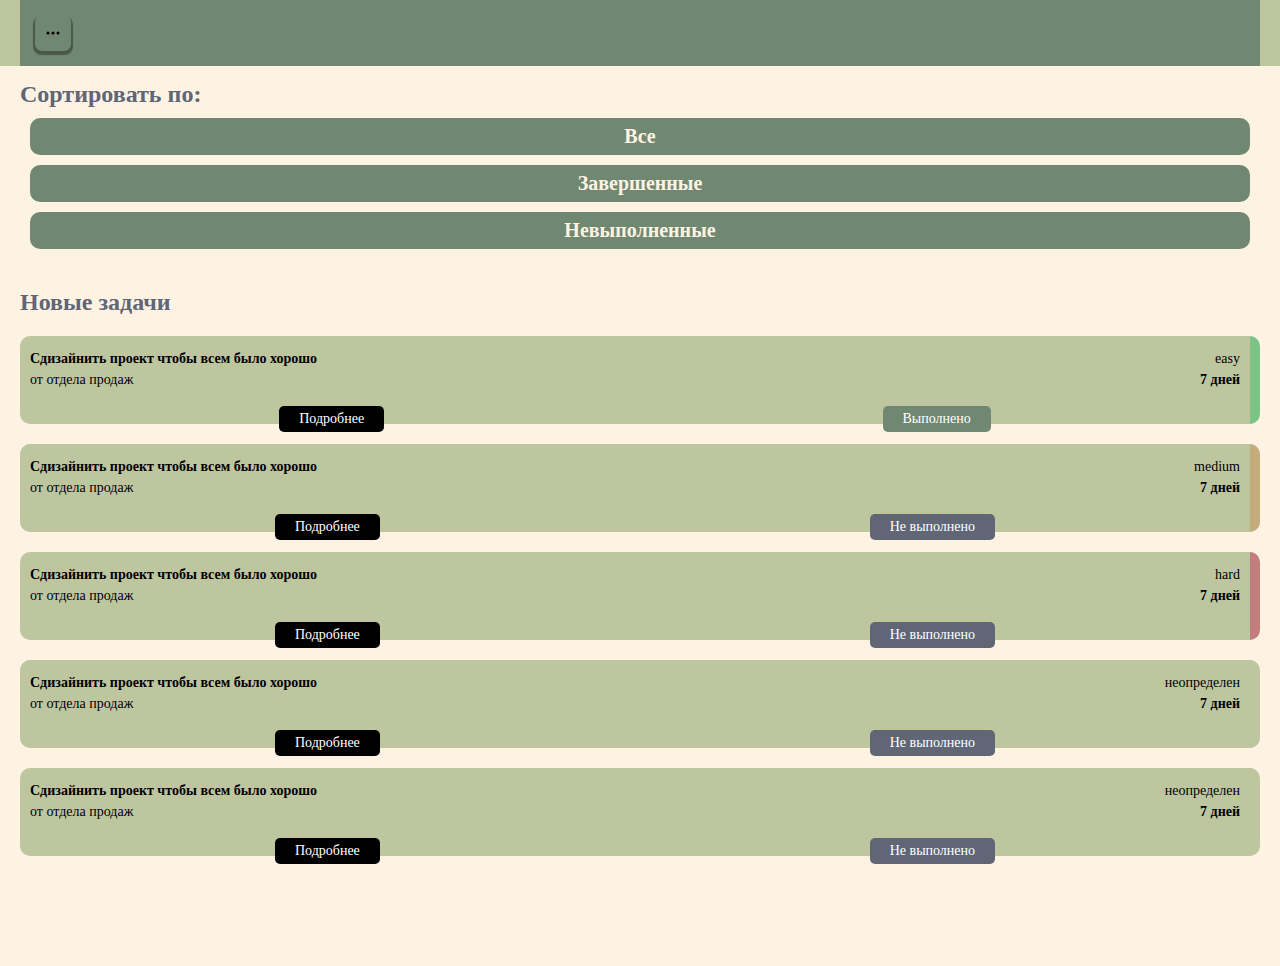
<file: template/index.html>
<!DOCTYPE html>
<html lang="en">
<head>
    <meta charset="UTF-8">
    <meta name="viewport" content="width=device-width, initial-scale=1.0">
    <title>Homepage</title>
    <link rel="stylesheet" href="./css/style.css">
</head>
<body>
    <header class="header">
        <div class="container is-header">
            <button class="menu-btn" onclick="menulistAction()">
                <img src="./images/three-dots.svg" alt="menu">
            </button>            
        </div>
    </header>
    <main>
        <div id="menu-list" style="display: none">
            <div class="container is-list">
                <ul class="menu-list">
                    <li class="menu-list__item">
                        <a href="#" class="menu-list__link">
                            <img src="./images/home.svg" alt="Home">
                            <span>Главная</span>
                        </a>
                    </li>
                    <li class="menu-list__item">
                        <a href="#" class="menu-list__link">
                            <img src="./images/task.svg" alt="Task">
                            <span>Задачи</span>
                        </a>
                    </li>
                    <li class="menu-list__item">
                        <a href="#" class="menu-list__link">
                            <img src="./images/employees.svg" alt="Employees">
                            <span>Сотрудники</span>
                        </a>
                    </li>
                    <li class="menu-list__item">
                        <a href="#" class="menu-list__link">
                            <img src="./images/kodecs.svg" alt="Kodecs">
                            <span>Правила</span>
                        </a>
                    </li>
                    <li class="menu-list__item">
                        <a href="#" class="menu-list__link">
                            <img src="./images/signup.svg" alt="Signup">
                            <span>Регистрация</span>
                        </a>
                    </li>
                    <li class="menu-list__item">
                        <a href="#" class="menu-list__link">
                            <img src="./images/login.svg" alt="Login">
                            <span>Вход</span>
                        </a>
                    </li>
                    <li class="menu-list__item">
                        <a href="#" class="menu-list__link">
                            <img src="./images/logout.svg" alt="Logout">
                            <span>Выход</span>
                        </a>
                    </li>
                </ul>
            </div>
        </div>
        <section class="categories">
            <div class="container">
                <h2 class="title">Сортировать по:</h2>
                <div class="categories-list">
                    <a href="" class="category-item">Все</a>
                    <a href="" class="category-item">Завершенные</a>
                    <a href="" class="category-item">Невыполненные</a>
                </div>
            </div>
        </section>
        <section class="tasks">
            <div class="container">
                <h2 class="title">Новые задачи</h2>
                <div class="tasks-list">
                    <div class="task-card is-easy">
                        <div class="task-card__info">
                            <div class="task-card__title">Сдизайнить проект чтобы всем было хорошо</div>
                            <div class="task-card__complexity ">easy</div>
                            <div class="task-card__title">от отдела продаж</div>
                            <div class="task-card__deadline">7 дней</div>    
                        </div>
                        <div class="task-card__buttons">
                            <a href="" class="task-card__link">Подробнее</a>
                            <div class="status is-done">Выполнено</div>
                        </div>
                    </div>
                    <div class="task-card  is-medium">
                        <div class="task-card__info">
                            <div class="task-card__title">Сдизайнить проект чтобы всем было хорошо</div>
                            <div class="task-card__complexity">medium</div>
                            <div class="task-card__title">от отдела продаж</div>
                            <div class="task-card__deadline">7 дней</div>    
                        </div>                       
                        <div class="task-card__buttons">
                            <a href="" class="task-card__link">Подробнее</a>
                            <div class="status">Не выполнено</div>
                        </div>
                    </div>
                    <div class="task-card  is-hard">
                        <div class="task-card__info">
                            <div class="task-card__title">Сдизайнить проект чтобы всем было хорошо</div>
                            <div class="task-card__complexity">hard</div>
                            <div class="task-card__title">от отдела продаж</div>
                            <div class="task-card__deadline">7 дней</div>    
                        </div>                       
                        <div class="task-card__buttons">
                            <a href="" class="task-card__link">Подробнее</a>
                            <div class="status">Не выполнено</div>
                        </div>
                    </div>
                    <div class="task-card">
                        <div class="task-card__info">
                            <div class="task-card__title">Сдизайнить проект чтобы всем было хорошо</div>
                            <div class="task-card__complexity">неопределен</div>                             
                            <div class="task-card__title">от отдела продаж</div>
                            <div class="task-card__deadline">7 дней</div> 
                        </div>                       
                        <div class="task-card__buttons">
                            <a href="" class="task-card__link">Подробнее</a>
                            <div class="status">Не выполнено</div>
                        </div>
                    </div>
                    <div class="task-card">
                        <div class="task-card__info">
                            <div class="task-card__title">Сдизайнить проект чтобы всем было хорошо</div>
                            <div class="task-card__complexity">неопределен</div>
                            <div class="task-card__title">от отдела продаж</div>
                            <div class="task-card__deadline">7 дней</div>    
                        </div>                       
                        <div class="task-card__buttons">
                            <a href="" class="task-card__link">Подробнее</a>
                            <div class="status">Не выполнено</div>
                        </div>
                    </div>
                </div>
            </div>
        </section>
    </main>


    <script src="./js/script.js"></script>
</body>
</html>
</file>
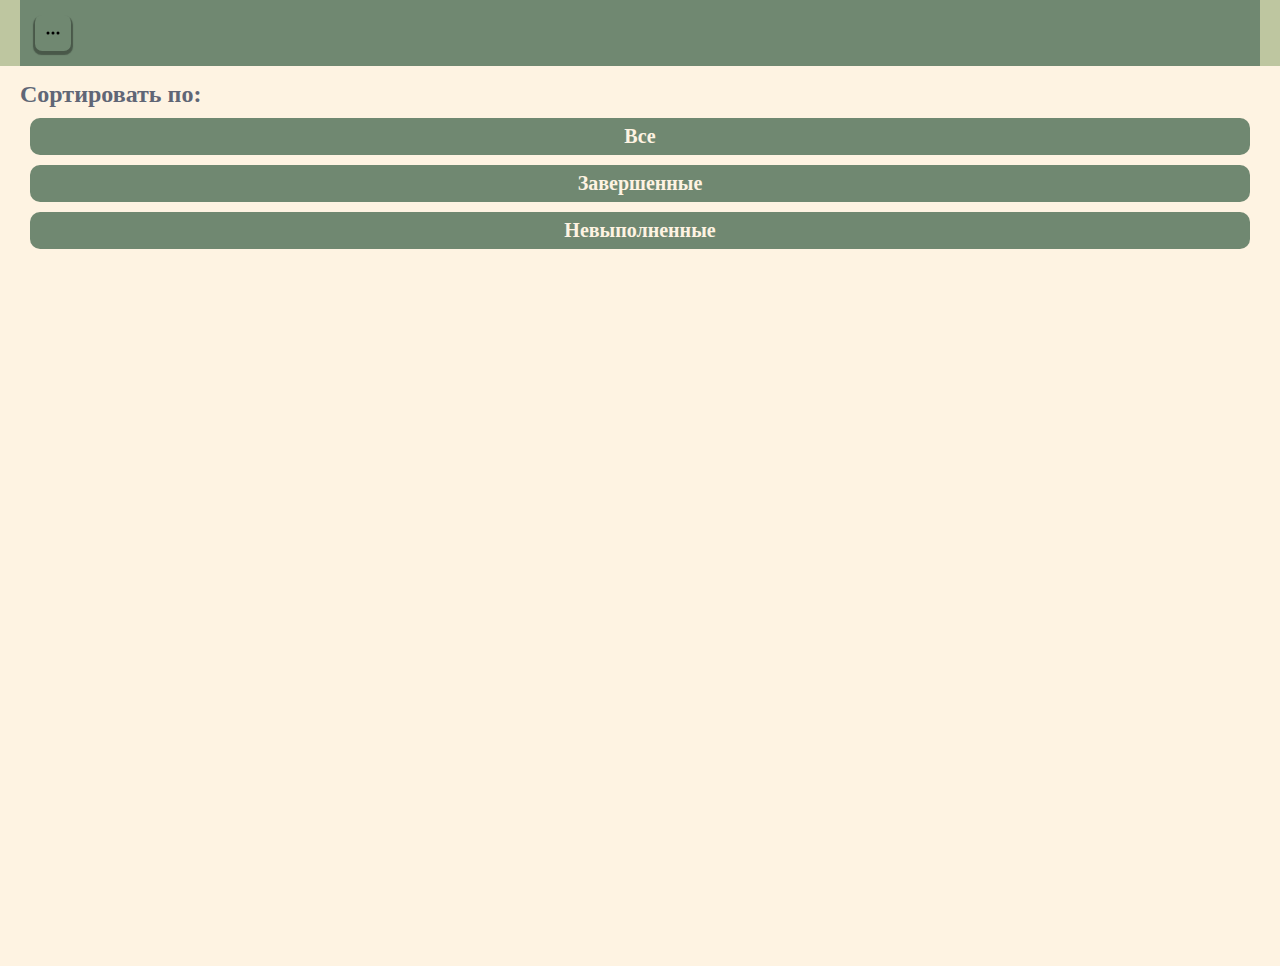
<file: template/categories.html>
<!DOCTYPE html>
<html lang="en">
<head>
    <meta charset="UTF-8">
    <meta name="viewport" content="width=device-width, initial-scale=1.0">
    <title>Categories</title>
    <link rel="stylesheet" href="./css/style.css">
</head>
<body>
    <header class="header">
        <div class="container is-header">
            <button class="menu-btn" onclick="menulistAction()">
                <img src="./images/three-dots.svg" alt="menu">
            </button>            
        </div>
    </header>
    <main>
        <div id="menu-list" style="display: none">
            <div class="container is-list">
                <ul class="menu-list">
                    <li class="menu-list__item">
                        <a href="#" class="menu-list__link">
                            <img src="./images/home.svg" alt="Home">
                            <span>Главная</span>
                        </a>
                    </li>
                    <li class="menu-list__item">
                        <a href="#" class="menu-list__link">
                            <img src="./images/task.svg" alt="Task">
                            <span>Задачи</span>
                        </a>
                    </li>
                    <li class="menu-list__item">
                        <a href="#" class="menu-list__link">
                            <img src="./images/employees.svg" alt="Employees">
                            <span>Сотрудники</span>
                        </a>
                    </li>
                    <li class="menu-list__item">
                        <a href="#" class="menu-list__link">
                            <img src="./images/kodecs.svg" alt="Kodecs">
                            <span>Правила</span>
                        </a>
                    </li>
                    <li class="menu-list__item">
                        <a href="#" class="menu-list__link">
                            <img src="./images/signup.svg" alt="Signup">
                            <span>Регистрация</span>
                        </a>
                    </li>
                    <li class="menu-list__item">
                        <a href="#" class="menu-list__link">
                            <img src="./images/login.svg" alt="Login">
                            <span>Вход</span>
                        </a>
                    </li>
                    <li class="menu-list__item">
                        <a href="#" class="menu-list__link">
                            <img src="./images/logout.svg" alt="Logout">
                            <span>Выход</span>
                        </a>
                    </li>
                </ul>
            </div>
        </div>
        <section class="categories">
            <div class="container">
                <h2 class="title">Сортировать по:</h2>
                <div class="categories-list">
                    <a href="" class="category-item">Все</a>
                    <a href="" class="category-item">Завершенные</a>
                    <a href="" class="category-item">Невыполненные</a>
                </div>
            </div>
        </section>
    </main>


    <script src="./js/script.js"></script>
</body>
</html>
</file>
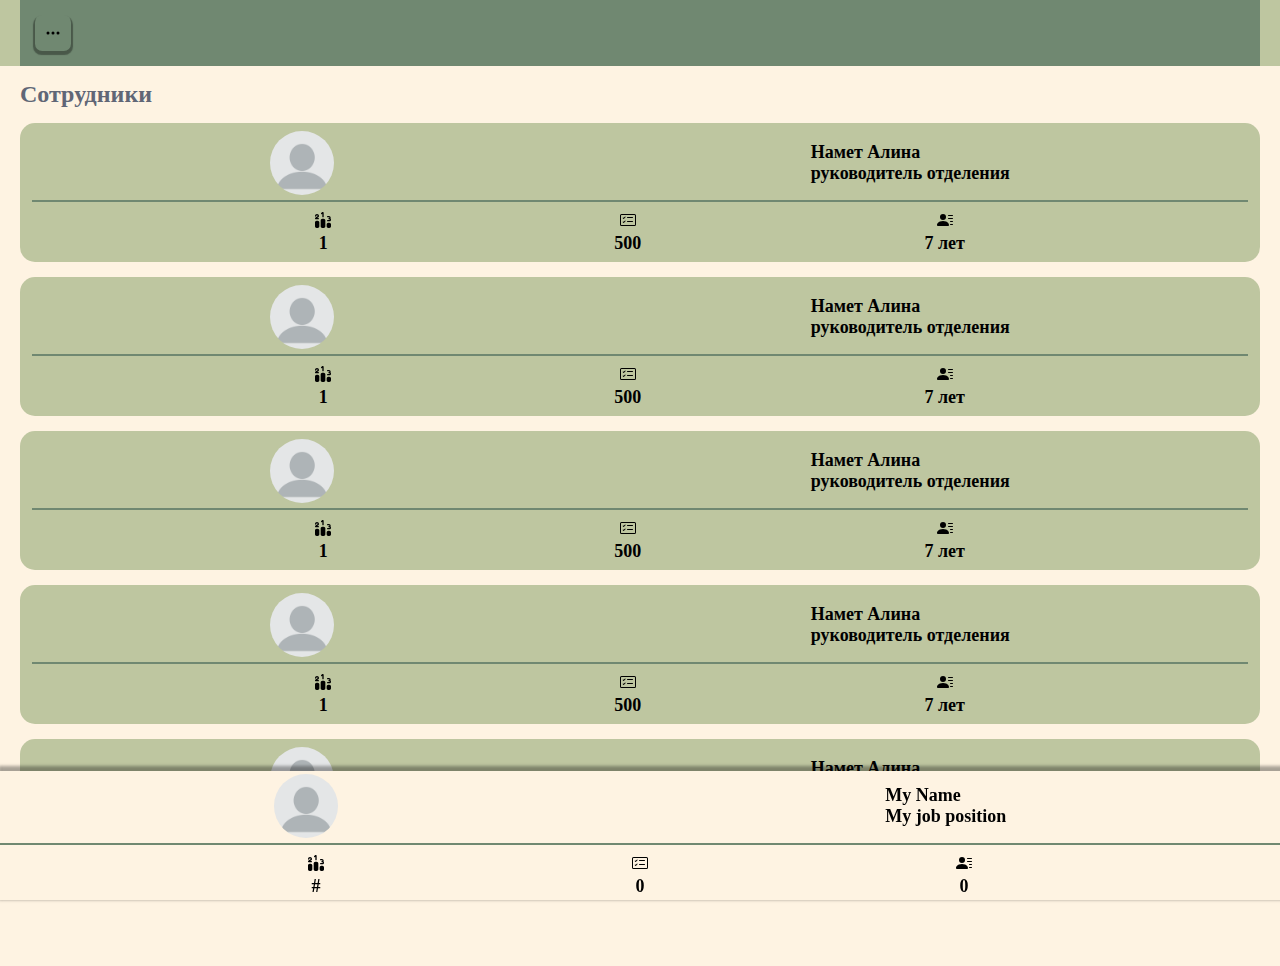
<file: template/employees.html>
<!DOCTYPE html>
<html lang="en">
<head>
    <meta charset="UTF-8">
    <meta name="viewport" content="width=device-width, initial-scale=1.0">
    <title>Employees</title>
    <link rel="stylesheet" href="./css/style.css">
</head>
<body>
    <header class="header">
        <div class="container is-header">
            <button class="menu-btn" onclick="menulistAction()">
                <img src="./images/three-dots.svg" alt="menu">
            </button>            
        </div>
    </header>
    <main>
        <div id="menu-list" style="display: none">
            <div class="container is-list">
                <ul class="menu-list">
                    <li class="menu-list__item">
                        <a href="#" class="menu-list__link">
                            <img src="./images/home.svg" alt="Home">
                            <span>Главная</span>
                        </a>
                    </li>
                    <li class="menu-list__item">
                        <a href="#" class="menu-list__link">
                            <img src="./images/task.svg" alt="Task">
                            <span>Задачи</span>
                        </a>
                    </li>
                    <li class="menu-list__item">
                        <a href="#" class="menu-list__link">
                            <img src="./images/employees.svg" alt="Employees">
                            <span>Сотрудники</span>
                        </a>
                    </li>
                    <li class="menu-list__item">
                        <a href="#" class="menu-list__link">
                            <img src="./images/kodecs.svg" alt="Kodecs">
                            <span>Правила</span>
                        </a>
                    </li>
                    <li class="menu-list__item">
                        <a href="#" class="menu-list__link">
                            <img src="./images/signup.svg" alt="Signup">
                            <span>Регистрация</span>
                        </a>
                    </li>
                    <li class="menu-list__item">
                        <a href="#" class="menu-list__link">
                            <img src="./images/login.svg" alt="Login">
                            <span>Вход</span>
                        </a>
                    </li>
                    <li class="menu-list__item">
                        <a href="#" class="menu-list__link">
                            <img src="./images/logout.svg" alt="Logout">
                            <span>Выход</span>
                        </a>
                    </li>
                </ul>
            </div>
        </div>
        <section class="employees">
            <div class="container">
                <h2 class="title">Сотрудники</h2>
                <div class="employees-list">
                    <div class="employee-card">
                        <div class="person">
                            <img src="./images/profile-photo.png" alt="employee">
                            <div class="who">
                                <p>Намет Алина</p>
                                <p>руководитель отделения</p>
                            </div>
                        </div>
                        <div class="person-info">
                            <div class="ranking">
                                <img src="./images/ranking.svg" alt="ranking">
                                <p>1</p>
                            </div>
                            <div class="num-tasks">
                                <img src="./images/card-checklist.svg" alt="checklist">
                                <p>500</p>
                            </div>
                            <div class="experience">
                                <img src="./images/person-lines.svg" alt="experiencs">
                                <p>7 лет</p>
                            </div>
                        </div>

                    </div>
                    <div class="employee-card">
                        <div class="person">
                            <img src="./images/profile-photo.png" alt="employee">
                            <div class="who">
                                <p>Намет Алина</p>
                                <p>руководитель отделения</p>
                            </div>
                        </div>
                        <div class="person-info">
                            <div class="ranking">
                                <img src="./images/ranking.svg" alt="ranking">
                                <p>1</p>
                            </div>
                            <div class="num-tasks">
                                <img src="./images/card-checklist.svg" alt="checklist">
                                <p>500</p>
                            </div>
                            <div class="experience">
                                <img src="./images/person-lines.svg" alt="experiencs">
                                <p>7 лет</p>
                            </div>
                        </div>
                    </div>
                    <div class="employee-card">
                        <div class="person">
                            <img src="./images/profile-photo.png" alt="employee">
                            <div class="who">
                                <p>Намет Алина</p>
                                <p>руководитель отделения</p>
                            </div>
                        </div>
                        <div class="person-info">
                            <div class="ranking">
                                <img src="./images/ranking.svg" alt="ranking">
                                <p>1</p>
                            </div>
                            <div class="num-tasks">
                                <img src="./images/card-checklist.svg" alt="checklist">
                                <p>500</p>
                            </div>
                            <div class="experience">
                                <img src="./images/person-lines.svg" alt="experiencs">
                                <p>7 лет</p>
                            </div>
                        </div>
                    </div>
                    <div class="employee-card">
                        <div class="person">
                            <img src="./images/profile-photo.png" alt="employee">
                            <div class="who">
                                <p>Намет Алина</p>
                                <p>руководитель отделения</p>
                            </div>
                        </div>
                        <div class="person-info">
                            <div class="ranking">
                                <img src="./images/ranking.svg" alt="ranking">
                                <p>1</p>
                            </div>
                            <div class="num-tasks">
                                <img src="./images/card-checklist.svg" alt="checklist">
                                <p>500</p>
                            </div>
                            <div class="experience">
                                <img src="./images/person-lines.svg" alt="experiencs">
                                <p>7 лет</p>
                            </div>
                        </div>
                    </div>
                    <div class="employee-card">
                        <div class="person">
                            <img src="./images/profile-photo.png" alt="employee">
                            <div class="who">
                                <p>Намет Алина</p>
                                <p>руководитель отделения</p>
                            </div>
                        </div>
                        <div class="person-info">
                            <div class="ranking">
                                <img src="./images/ranking.svg" alt="ranking">
                                <p>1</p>
                            </div>
                            <div class="num-tasks">
                                <img src="./images/card-checklist.svg" alt="checklist">
                                <p>500</p>
                            </div>
                            <div class="experience">
                                <img src="./images/person-lines.svg" alt="experiencs">
                                <p>7 лет</p>
                            </div>
                        </div>
                    </div>
                </div>
            </div>
            <div class="employee-card is-me">
                <div class="person">
                    <img src="./images/profile-photo.png" alt="employee">
                    <div class="who">
                        <p>My Name</p>
                        <p>My job position</p>
                    </div>
                </div>
                <div class="person-info">
                    <div class="ranking">
                        <img src="./images/ranking.svg" alt="ranking">
                        <p>#</p>
                    </div>
                    <div class="num-tasks">
                        <img src="./images/card-checklist.svg" alt="checklist">
                        <p>0</p>
                    </div>
                    <div class="experience">
                        <img src="./images/person-lines.svg" alt="experiencs">
                        <p>0</p>
                    </div>
                </div>
            </div>
        </section>
    </main>


    <script src="./js/script.js"></script>
</body>
</html>
</file>
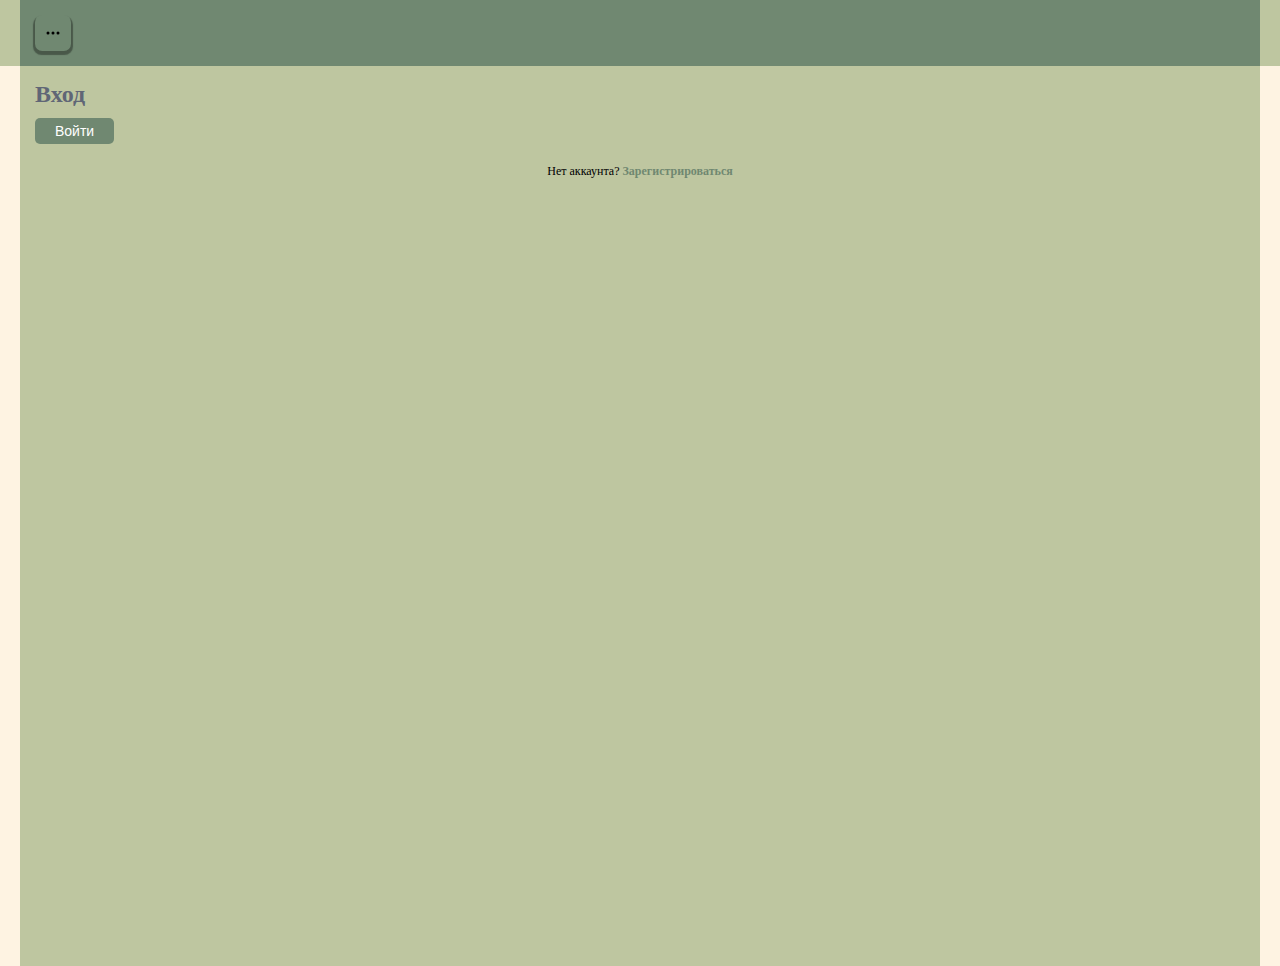
<file: template/login.html>
<!DOCTYPE html>
<html lang="en">
<head>
    <meta charset="UTF-8">
    <meta name="viewport" content="width=device-width, initial-scale=1.0">
    <title>login</title>
    <link rel="stylesheet" href="./css/style.css">
</head>
<body>
    <header class="header">
        <div class="container is-header">
            <button class="menu-btn" onclick="menulistAction()">
                <img src="./images/three-dots.svg" alt="menu">
            </button>            
        </div>
    </header>
    <main>
        <div id="menu-list" style="display: none">
            <div class="container is-list">
                <ul class="menu-list">
                    <li class="menu-list__item">
                        <a href="#" class="menu-list__link">
                            <img src="./images/home.svg" alt="Home">
                            <span>Главная</span>
                        </a>
                    </li>
                    <li class="menu-list__item">
                        <a href="#" class="menu-list__link">
                            <img src="./images/task.svg" alt="Task">
                            <span>Задачи</span>
                        </a>
                    </li>
                    <li class="menu-list__item">
                        <a href="#" class="menu-list__link">
                            <img src="./images/employees.svg" alt="Employees">
                            <span>Сотрудники</span>
                        </a>
                    </li>
                    <li class="menu-list__item">
                        <a href="#" class="menu-list__link">
                            <img src="./images/kodecs.svg" alt="Kodecs">
                            <span>Правила</span>
                        </a>
                    </li>
                    <li class="menu-list__item">
                        <a href="#" class="menu-list__link">
                            <img src="./images/signup.svg" alt="Signup">
                            <span>Регистрация</span>
                        </a>
                    </li>
                    <li class="menu-list__item">
                        <a href="#" class="menu-list__link">
                            <img src="./images/login.svg" alt="Login">
                            <span>Вход</span>
                        </a>
                    </li>
                    <li class="menu-list__item">
                        <a href="#" class="menu-list__link">
                            <img src="./images/logout.svg" alt="Logout">
                            <span>Выход</span>
                        </a>
                    </li>
                </ul>
            </div>
        </div>
        <section class="auth">
            <div class="container is-registration">
                <h2 class="title">Вход</h2>
                <form method="post">
                    <button class="btn-success is-done">Войти</button>
                </form>
                <p class="help">Нет аккаунта? <a href="#" class="help-link">Зарегистрироваться</a></p>
            </div>
        </section>
    </main>


    <script src="./js/script.js"></script>
</body>
</html>
</file>
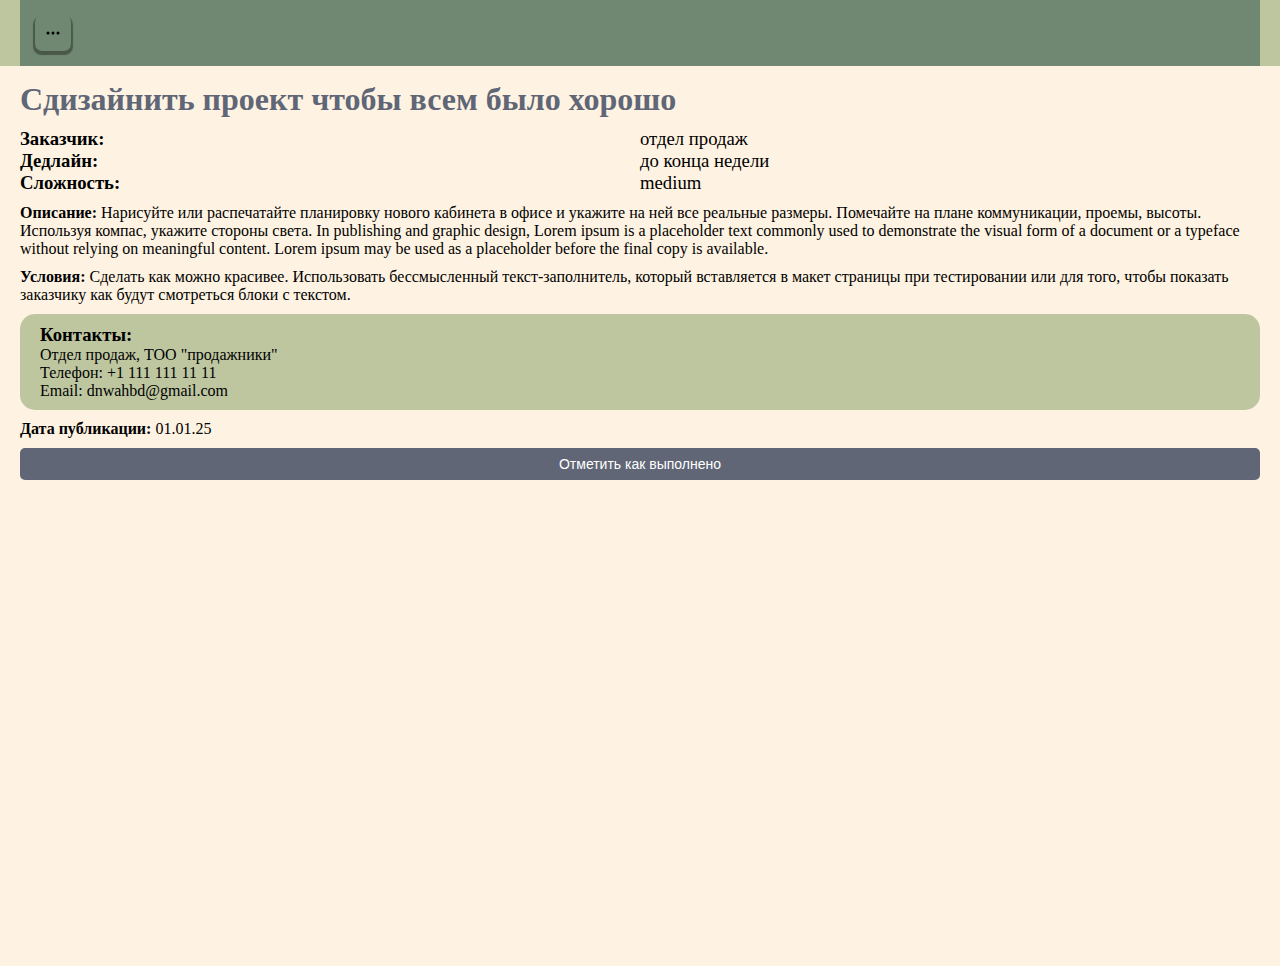
<file: template/post-task.html>
<!DOCTYPE html>
<html lang="en">
<head>
    <meta charset="UTF-8">
    <meta name="viewport" content="width=device-width, initial-scale=1.0">
    <title>Post-task</title>
    <link rel="stylesheet" href="./css/style.css">
</head>
<body>
    <header class="header">
        <div class="container is-header">
            <button class="menu-btn" onclick="menulistAction()">
                <img src="./images/three-dots.svg" alt="menu">
            </button>            
        </div>
    </header>
    <main>
        <div id="menu-list" style="display: none">
            <div class="container is-list">
                <ul class="menu-list">
                    <li class="menu-list__item">
                        <a href="#" class="menu-list__link">
                            <img src="./images/home.svg" alt="Home">
                            <span>Главная</span>
                        </a>
                    </li>
                    <li class="menu-list__item">
                        <a href="#" class="menu-list__link">
                            <img src="./images/task.svg" alt="Task">
                            <span>Задачи</span>
                        </a>
                    </li>
                    <li class="menu-list__item">
                        <a href="#" class="menu-list__link">
                            <img src="./images/employees.svg" alt="Employees">
                            <span>Сотрудники</span>
                        </a>
                    </li>
                    <li class="menu-list__item">
                        <a href="#" class="menu-list__link">
                            <img src="./images/kodecs.svg" alt="Kodecs">
                            <span>Правила</span>
                        </a>
                    </li>
                    <li class="menu-list__item">
                        <a href="#" class="menu-list__link">
                            <img src="./images/signup.svg" alt="Signup">
                            <span>Регистрация</span>
                        </a>
                    </li>
                    <li class="menu-list__item">
                        <a href="#" class="menu-list__link">
                            <img src="./images/login.svg" alt="Login">
                            <span>Вход</span>
                        </a>
                    </li>
                    <li class="menu-list__item">
                        <a href="#" class="menu-list__link">
                            <img src="./images/logout.svg" alt="Logout">
                            <span>Выход</span>
                        </a>
                    </li>
                </ul>
            </div>
        </div>
        <section class="post-task">
            <div class="container">
                <h1 class="title">Сдизайнить проект чтобы всем было хорошо</h1>
                <h3 class="post-task__about">Заказчик: <span>отдел продаж</span></h3>
                <h3 class="post-task__about">Дедлайн: <span>до конца недели</span></h3>
                <h3 class="post-task__about">Сложность: <span>medium</span></h3>
                <p class="post-task__content"><strong>Описание: </strong>Нарисуйте или распечатайте планировку нового кабинета в офисе и укажите на ней все реальные размеры. Помечайте на плане коммуникации, проемы, высоты. Используя компас, укажите стороны света. In publishing and graphic design, Lorem ipsum is a placeholder text commonly used to demonstrate the visual form of a document or a typeface without relying on meaningful content. Lorem ipsum may be used as a placeholder before the final copy is available.</p>
                <p class="post-task__content"><strong>Условия: </strong>Сделать как можно красивее. Использовать бессмысленный текст-заполнитель, который вставляется в макет страницы при тестировании или для того, чтобы показать заказчику как будут смотреться блоки с текстом.</p>
                <div class="post-task__contacts">
                    <h3 class="post-task__about">Контакты:</h3>
                    <ul class="post-task__address">
                        <li>Отдел продаж, ТОО "продажники"</li>
                        <li>Телефон: +1 111 111 11 11</li>
                        <li>Email: dnwahbd@gmail.com</li>
                    </ul>
                </div>
                <p class="post-task__content"><strong>Дата публикации: </strong>01.01.25</p>
                <button class="btn-success is-allwidth">Отметить как выполнено</button>
            </div>
        </section>
    </main>


    <script src="./js/script.js"></script>
</body>
</html>
</file>
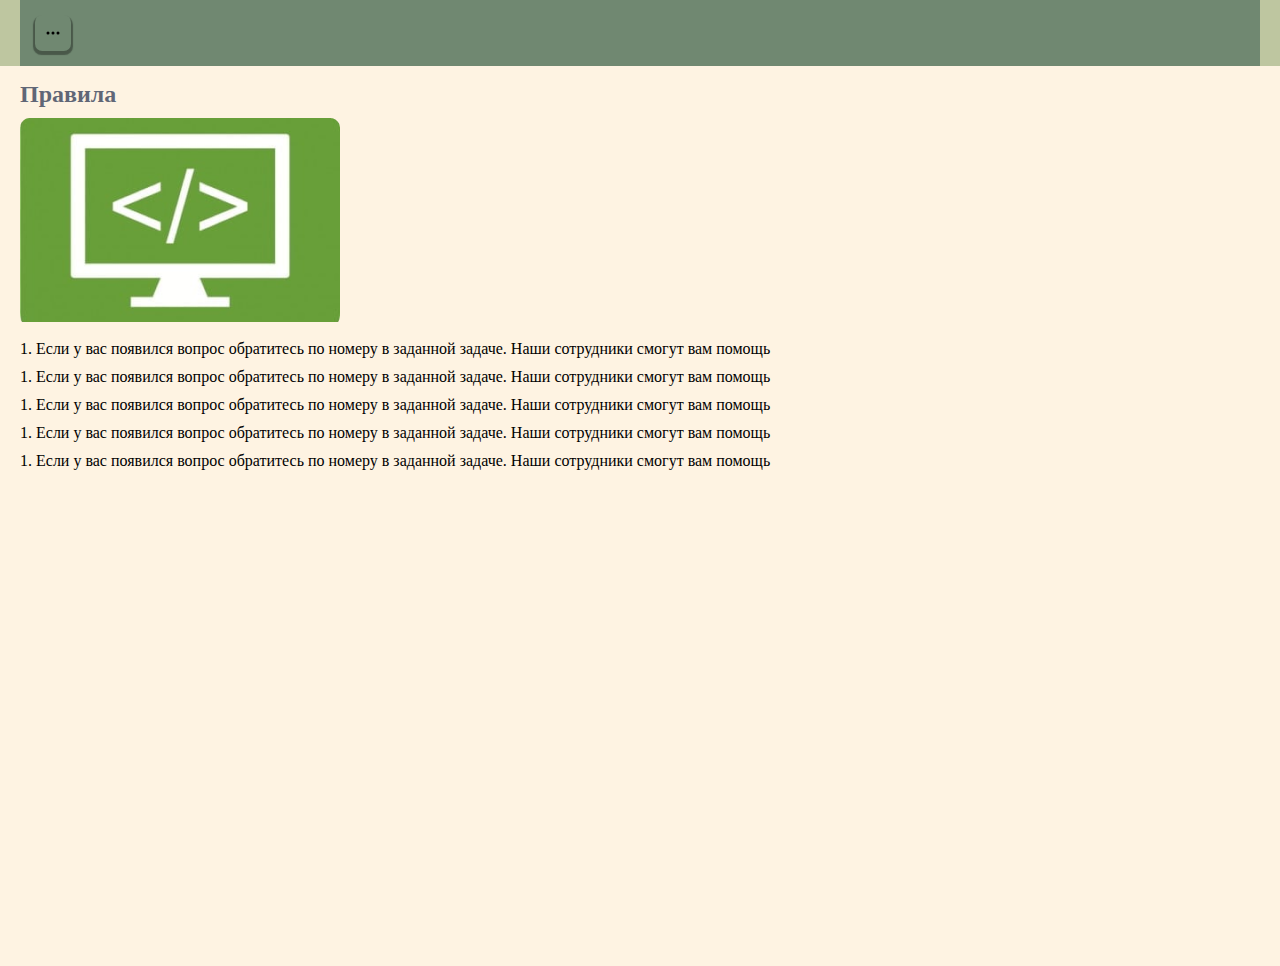
<file: template/rules.html>
<!DOCTYPE html>
<html lang="en">
<head>
    <meta charset="UTF-8">
    <meta name="viewport" content="width=device-width, initial-scale=1.0">
    <title>Rules</title>
    <link rel="stylesheet" href="./css/style.css">
</head>
<body>
    <header class="header">
        <div class="container is-header">
            <button class="menu-btn" onclick="menulistAction()">
                <img src="./images/three-dots.svg" alt="menu">
            </button>            
        </div>
    </header>
    <main>
        <div id="menu-list" style="display: none">
            <div class="container is-list">
                <ul class="menu-list">
                    <li class="menu-list__item">
                        <a href="#" class="menu-list__link">
                            <img src="./images/home.svg" alt="Home">
                            <span>Главная</span>
                        </a>
                    </li>
                    <li class="menu-list__item">
                        <a href="#" class="menu-list__link">
                            <img src="./images/task.svg" alt="Task">
                            <span>Задачи</span>
                        </a>
                    </li>
                    <li class="menu-list__item">
                        <a href="#" class="menu-list__link">
                            <img src="./images/employees.svg" alt="Employees">
                            <span>Сотрудники</span>
                        </a>
                    </li>
                    <li class="menu-list__item">
                        <a href="#" class="menu-list__link">
                            <img src="./images/kodecs.svg" alt="Kodecs">
                            <span>Правила</span>
                        </a>
                    </li>
                    <li class="menu-list__item">
                        <a href="#" class="menu-list__link">
                            <img src="./images/signup.svg" alt="Signup">
                            <span>Регистрация</span>
                        </a>
                    </li>
                    <li class="menu-list__item">
                        <a href="#" class="menu-list__link">
                            <img src="./images/login.svg" alt="Login">
                            <span>Вход</span>
                        </a>
                    </li>
                    <li class="menu-list__item">
                        <a href="#" class="menu-list__link">
                            <img src="./images/logout.svg" alt="Logout">
                            <span>Выход</span>
                        </a>
                    </li>
                </ul>
            </div>
        </div>
        <section class="rules">
            <div class="container">
                <h2 class="title">Правила</h2>
                <img src="./images/computer.png" alt="computer">
                <div class="rules-list">
                    <div class="rules-card">
                        <p class="post-task__content">1. Если у вас появился вопрос обратитесь по номеру в заданной задаче. Наши сотрудники смогут вам помощь 
                        </p>
                    </div>
                    <div class="rules-card">
                        <p class="post-task__content">1. Если у вас появился вопрос обратитесь по номеру в заданной задаче. Наши сотрудники смогут вам помощь 
                        </p>
                    </div>
                    <div class="rules-card">
                        <p class="post-task__content">1. Если у вас появился вопрос обратитесь по номеру в заданной задаче. Наши сотрудники смогут вам помощь 
                        </p>
                    </div>
                    <div class="rules-card">
                        <p class="post-task__content">1. Если у вас появился вопрос обратитесь по номеру в заданной задаче. Наши сотрудники смогут вам помощь 
                        </p>
                    </div>
                    <div class="rules-card">
                        <p class="post-task__content">1. Если у вас появился вопрос обратитесь по номеру в заданной задаче. Наши сотрудники смогут вам помощь 
                        </p>
                    </div>
                </div>
            </div>
        </section>
    </main>


    <script src="./js/script.js"></script>
</body>
</html>
</file>
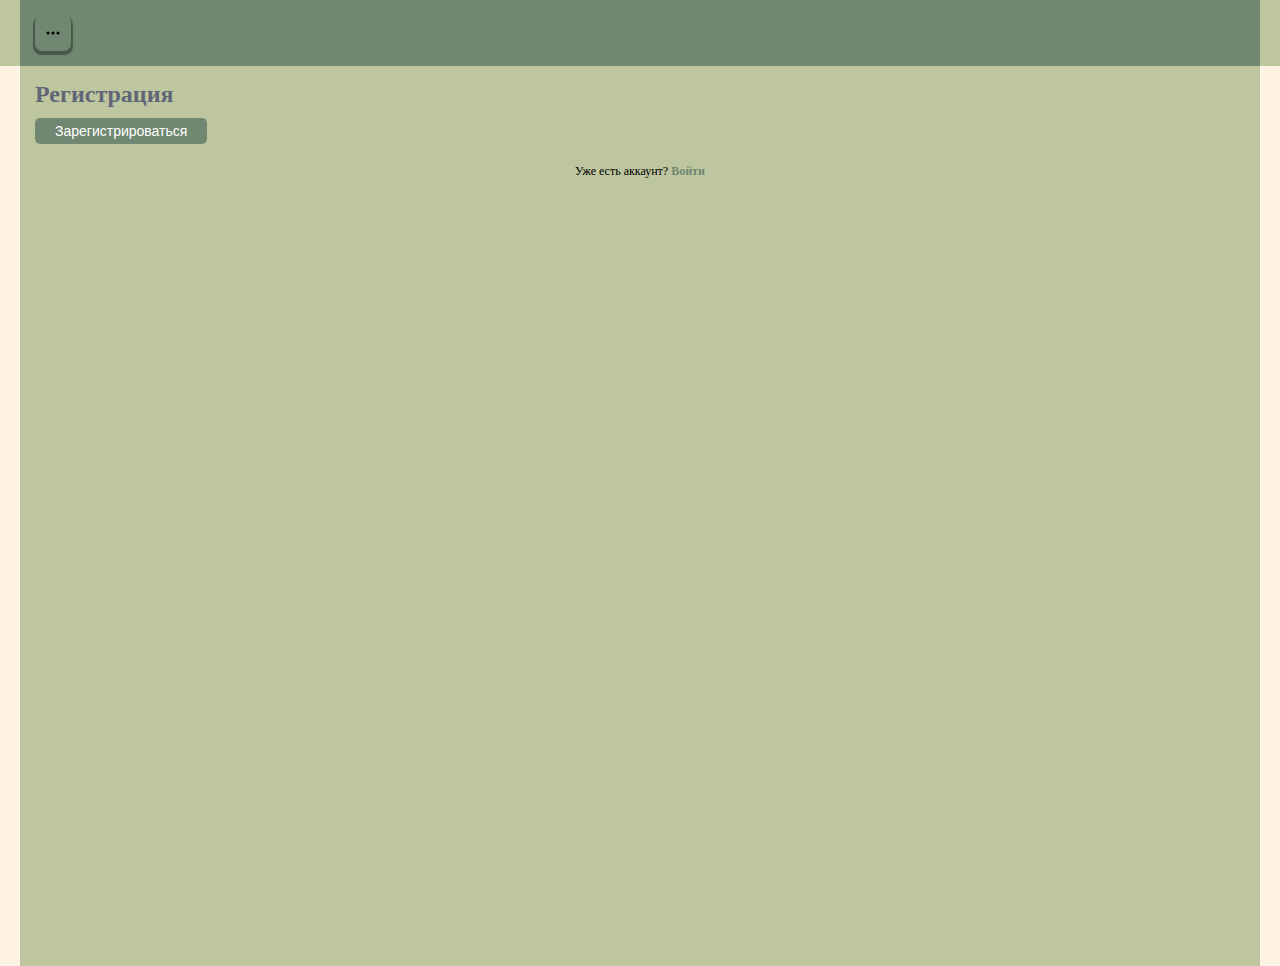
<file: template/sign-up.html>
<!DOCTYPE html>
<html lang="en">
<head>
    <meta charset="UTF-8">
    <meta name="viewport" content="width=device-width, initial-scale=1.0">
    <title>sign-up</title>
    <link rel="stylesheet" href="./css/style.css">
</head>
<body>
    <header class="header">
        <div class="container is-header">
            <button class="menu-btn" onclick="menulistAction()">
                <img src="./images/three-dots.svg" alt="menu">
            </button>            
        </div>
    </header>
    <main>
        <div id="menu-list" style="display: none">
            <div class="container is-list">
                <ul class="menu-list">
                    <li class="menu-list__item">
                        <a href="#" class="menu-list__link">
                            <img src="./images/home.svg" alt="Home">
                            <span>Главная</span>
                        </a>
                    </li>
                    <li class="menu-list__item">
                        <a href="#" class="menu-list__link">
                            <img src="./images/task.svg" alt="Task">
                            <span>Задачи</span>
                        </a>
                    </li>
                    <li class="menu-list__item">
                        <a href="#" class="menu-list__link">
                            <img src="./images/employees.svg" alt="Employees">
                            <span>Сотрудники</span>
                        </a>
                    </li>
                    <li class="menu-list__item">
                        <a href="#" class="menu-list__link">
                            <img src="./images/kodecs.svg" alt="Kodecs">
                            <span>Правила</span>
                        </a>
                    </li>
                    <li class="menu-list__item">
                        <a href="#" class="menu-list__link">
                            <img src="./images/signup.svg" alt="Signup">
                            <span>Регистрация</span>
                        </a>
                    </li>
                    <li class="menu-list__item">
                        <a href="#" class="menu-list__link">
                            <img src="./images/login.svg" alt="Login">
                            <span>Вход</span>
                        </a>
                    </li>
                    <li class="menu-list__item">
                        <a href="#" class="menu-list__link">
                            <img src="./images/logout.svg" alt="Logout">
                            <span>Выход</span>
                        </a>
                    </li>
                </ul>
            </div>
        </div>
        <section class="auth">
            <div class="container is-registration">
                <h2 class="title">Регистрация</h2>
                <form method="post">
                    <button class="btn-success is-done">Зарегистрироваться</button>
                </form>
                <p class="help">Уже есть аккаунт? <a href="#" class="help-link">Войти</a></p>
            </div>
        </section>
    </main>


    <script src="./js/script.js"></script>
</body>
</html>
</file>
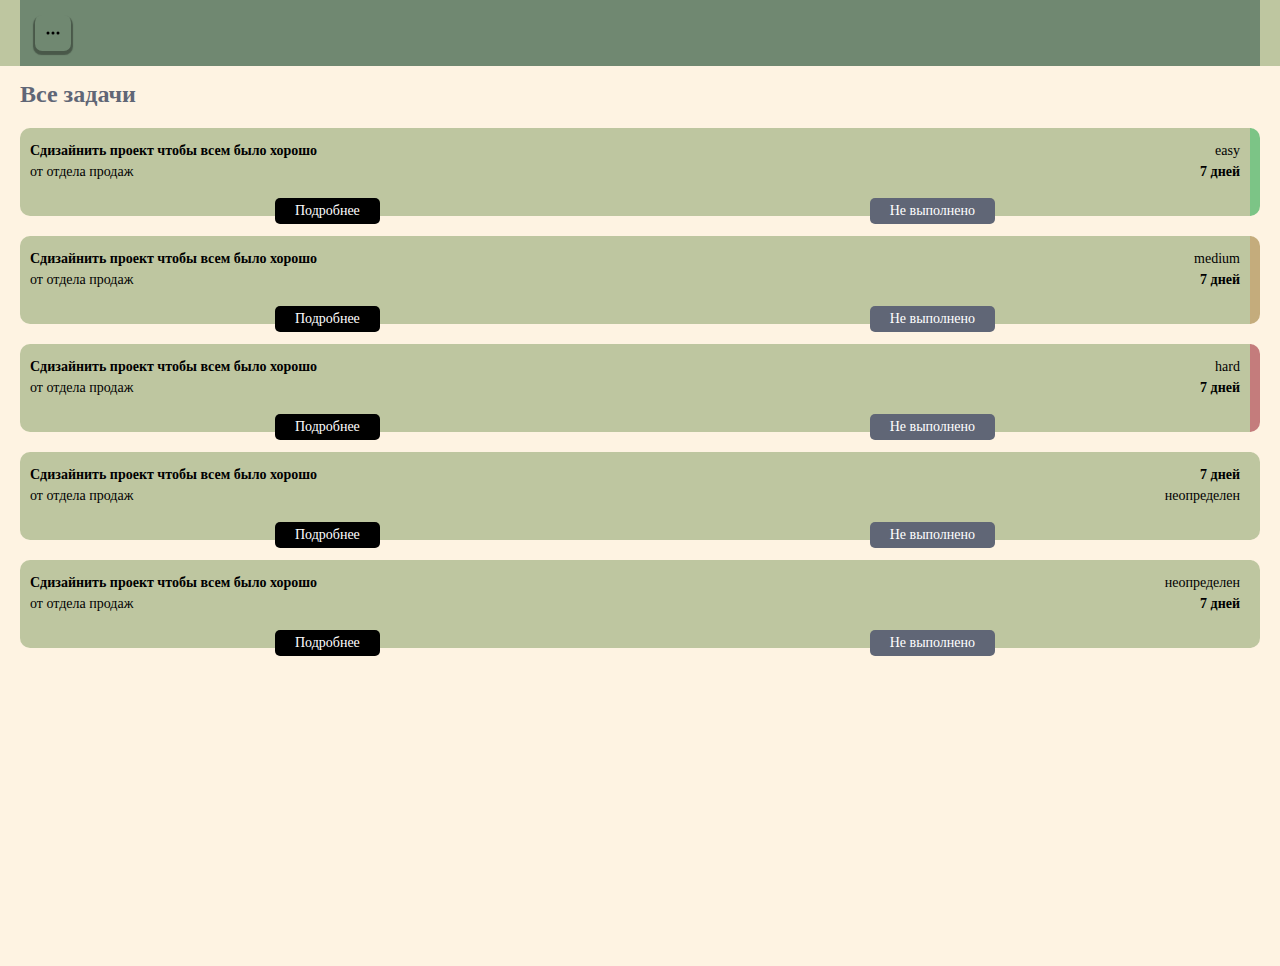
<file: template/tasks.html>
<!DOCTYPE html>
<html lang="en">
<head>
    <meta charset="UTF-8">
    <meta name="viewport" content="width=device-width, initial-scale=1.0">
    <title>Tasks</title>
    <link rel="stylesheet" href="./css/style.css">
</head>
<body>
    <header class="header">
        <div class="container is-header">
            <button class="menu-btn" onclick="menulistAction()">
                <img src="./images/three-dots.svg" alt="menu">
            </button>            
        </div>
    </header>
    <main>
        <div id="menu-list" style="display: none">
            <div class="container is-list">
                <ul class="menu-list">
                    <li class="menu-list__item">
                        <a href="#" class="menu-list__link">
                            <img src="./images/home.svg" alt="Home">
                            <span>Главная</span>
                        </a>
                    </li>
                    <li class="menu-list__item">
                        <a href="#" class="menu-list__link">
                            <img src="./images/task.svg" alt="Task">
                            <span>Задачи</span>
                        </a>
                    </li>
                    <li class="menu-list__item">
                        <a href="#" class="menu-list__link">
                            <img src="./images/employees.svg" alt="Employees">
                            <span>Сотрудники</span>
                        </a>
                    </li>
                    <li class="menu-list__item">
                        <a href="#" class="menu-list__link">
                            <img src="./images/kodecs.svg" alt="Kodecs">
                            <span>Правила</span>
                        </a>
                    </li>
                    <li class="menu-list__item">
                        <a href="#" class="menu-list__link">
                            <img src="./images/signup.svg" alt="Signup">
                            <span>Регистрация</span>
                        </a>
                    </li>
                    <li class="menu-list__item">
                        <a href="#" class="menu-list__link">
                            <img src="./images/login.svg" alt="Login">
                            <span>Вход</span>
                        </a>
                    </li>
                    <li class="menu-list__item">
                        <a href="#" class="menu-list__link">
                            <img src="./images/logout.svg" alt="Logout">
                            <span>Выход</span>
                        </a>
                    </li>
                </ul>
            </div>
        </div>
        <section class="tasks">
            <div class="container">
                <h2 class="title">Все задачи</h2>
                <div class="tasks-list">
                    <div class="task-card is-easy">
                        <div class="task-card__info">
                            <div class="task-card__title">Сдизайнить проект чтобы всем было хорошо</div>
                            <div class="task-card__complexity ">easy</div>
                            <div class="task-card__title">от отдела продаж</div>
                            <div class="task-card__deadline">7 дней</div>    
                        </div>                       
                        <div class="task-card__buttons">
                            <a href="" class="task-card__link">Подробнее</a>
                            <div class="status ">Не выполнено</div>
                        </div>
                    </div>
                    <div class="task-card  is-medium">
                        <div class="task-card__info">
                            <div class="task-card__title">Сдизайнить проект чтобы всем было хорошо</div>
                            <div class="task-card__complexity">medium</div>
                            <div class="task-card__title">от отдела продаж</div>
                            <div class="task-card__deadline">7 дней</div>    
                        </div>                       
                        <div class="task-card__buttons">
                            <a href="" class="task-card__link">Подробнее</a>
                            <div class="status ">Не выполнено</div>
                        </div>
                    </div>
                    <div class="task-card  is-hard">
                        <div class="task-card__info">
                            <div class="task-card__title">Сдизайнить проект чтобы всем было хорошо</div>
                            <div class="task-card__complexity">hard</div>
                            <div class="task-card__title">от отдела продаж</div>
                            <div class="task-card__deadline">7 дней</div>    
                        </div>                       
                        <div class="task-card__buttons">
                            <a href="" class="task-card__link">Подробнее</a>
                            <div class="status">Не выполнено</div>
                        </div>
                    </div>
                    <div class="task-card">
                        <div class="task-card__info">
                            <div class="task-card__title">Сдизайнить проект чтобы всем было хорошо</div>
                            <div class="task-card__deadline">7 дней</div>   
                            <div class="task-card__title">от отдела продаж</div>
                            <div class="task-card__complexity">неопределен</div>
                        </div>                       
                        <div class="task-card__buttons">
                            <a href="" class="task-card__link">Подробнее</a>
                            <div class="status ">Не выполнено</div>
                        </div>
                    </div>
                    <div class="task-card">
                        <div class="task-card__info">
                            <div class="task-card__title">Сдизайнить проект чтобы всем было хорошо</div>
                            <div class="task-card__complexity">неопределен</div>
                            <div class="task-card__title">от отдела продаж</div>
                            <div class="task-card__deadline">7 дней</div>    
                        </div>                       
                        <div class="task-card__buttons">
                            <a href="" class="task-card__link">Подробнее</a>
                            <div class="status">Не выполнено</div>
                        </div>
                    </div>
                </div>
            </div>
        </section>
    </main>


    <script src="./js/script.js"></script>
</body>
</html>
</file>
<file: template/css/style.css>
*{
    margin: 0px;
    padding: 0px;
    box-sizing: border-box;
}
:root {
    --light: #FEF3E2;
    --secondary: #BEC6A0;
    --main: #708871;
    --dark: #606676;
}
main{
    background-color: var(--light);
    min-height: 100vh;
    /* padding-top: 60px; */
}
.container{
    margin: 0 20px;   
    padding: 15px 0;
}
.is-header{
    background-color: var(--main);
}
.is-list{
    border-radius: 0 0 10px 10px;
    background-color: var(--main);
    border: double 10px var(--light);
}
.is-registration{
    background-color: var(--secondary);
    height: 100vh;
    padding: 15px;
}
.header{
    background-color: var(--secondary);
    /* position: fixed;
    width: 100%;
    z-index: 99; */
}
.menu-btn{
    background-color: transparent;
    padding: 10px;
    margin-left: 15px;
    display:flex;
    text-align: center;
    justify-content: center;
    border:none;
    border-radius: 20%;
    box-shadow: 0px 2.5px 1px 1.5px rgba(0,0,0,0.35);
    cursor: pointer;
}
.main{
    background-color: var(--light);
}
.menu-list{
    list-style: none;
    display:flex;
    flex-direction: column;
    gap: 3px;
}
.menu-list__link{
    text-decoration: none;
    color: black;
}
.menu-list__link img{
    position: relative;
    top: 2.5px;
    margin: 0 10px;
}



.title{
    color:var(--dark);
    margin-bottom: 10px;
}
.category-item{
    text-decoration: none;
    color: var(--light);
    margin: 10px;
    background-color: var(--main);
    display: flex;
    padding: 7px 0;
    justify-content: center;
    font-size: 20px;
    font-weight: 600;
    border-radius: 10px;
}
.category-item:hover{
    background: linear-gradient(180deg, rgba(112,136,113,1) 0%, rgba(190, 198, 160,1) 100%);
    /* background-color: var(--secondary); */
}
.task-card{
    background-color: var(--secondary);
    margin: 20px 0;
    padding: 10px;
    border-right: solid 10px var(--secondary);
    border-radius: 10px;
}
.task-card__info{
    display: grid;
    grid-template-columns: 70% 30%; 
    /* gap: 5px; */
}
.task-card__title, .task-card__deadline, .task-card__complexity{
    font-size: 14px;
    margin-top: 5px;    
}
.task-card__title:nth-child(1), .task-card__deadline{
    font-weight: bold;
}
.task-card__deadline, .task-card__complexity{
    /* border-top: dashed 1px black; */
    text-align: end;
}  
.task-card__buttons{
    position: relative;
    top: 18px;
    display:flex;
    justify-content: space-around;
}
.task-card__link, .status, .btn-success{
    text-decoration: none;
    border:none;
    background-color: var(--dark);
    padding: 5px 20px;
    border-radius: 5px;
    color: white;
    font-size: 14px;
}
.is-allwidth{
    width: 100%;
    padding: 8px 20px;
}
.task-card__link{
    background-color: black;
}
.is-done{
    background-color: var(--main);
}
.is-hard{
    border-right: solid 10px rgb(196, 124, 124);
}
.is-medium{
    border-right: solid 10px rgb(196, 172, 124);
}
.is-easy{
    border-right: solid 10px rgb(124, 196, 134);
}





.post-task__content{
    margin: 10px 0;
}
.post-task__contacts{
    background-color: var(--secondary);
    padding: 10px 20px;
    border-radius: 15px;
}
.post-task__address{
    list-style: none;
}
.post-task__about span{
    font-weight: 400;
}
.post-task__about{
    display:grid;
    grid-template-columns: 50% 50%;
}





.employee-card{
    background-color: var(--secondary);
    padding: 8px 12px;
    border-radius: 15px;
    font-size: 18px;
    font-weight: 600;
    margin: 15px 0;
}
.person, .person-info{
    display: flex;
    align-items: center;
    justify-content: space-around;
}
.person-info{
    margin-top: 5px ;
    padding-top: 10px ;
    border-top: solid 2px var(--main);
    justify-content: space-evenly;
    text-align: center;
}
.ranking img{
    height: 16px;
    width: 16px;
}
.person img{
    border-radius: 50%;
    height: 64px;
    width:64px;
}
.is-me{
    position: fixed;
    width: 100%;
    bottom: -15px;
    background-color: var(--light);
    padding: 3px 0;
    border-radius: 0;
    box-shadow: 0px -2.5px 3px 2.5px rgba(0, 0, 0, 0.35);
}




.help{
    font-size: 12px;
    text-align: center;
    margin-top: 20px;
}
.help-link{
    text-decoration: none;
    font-weight: bold;
    color: var(--main);
}


/* .rules img{
    width: 
} */
</file>
